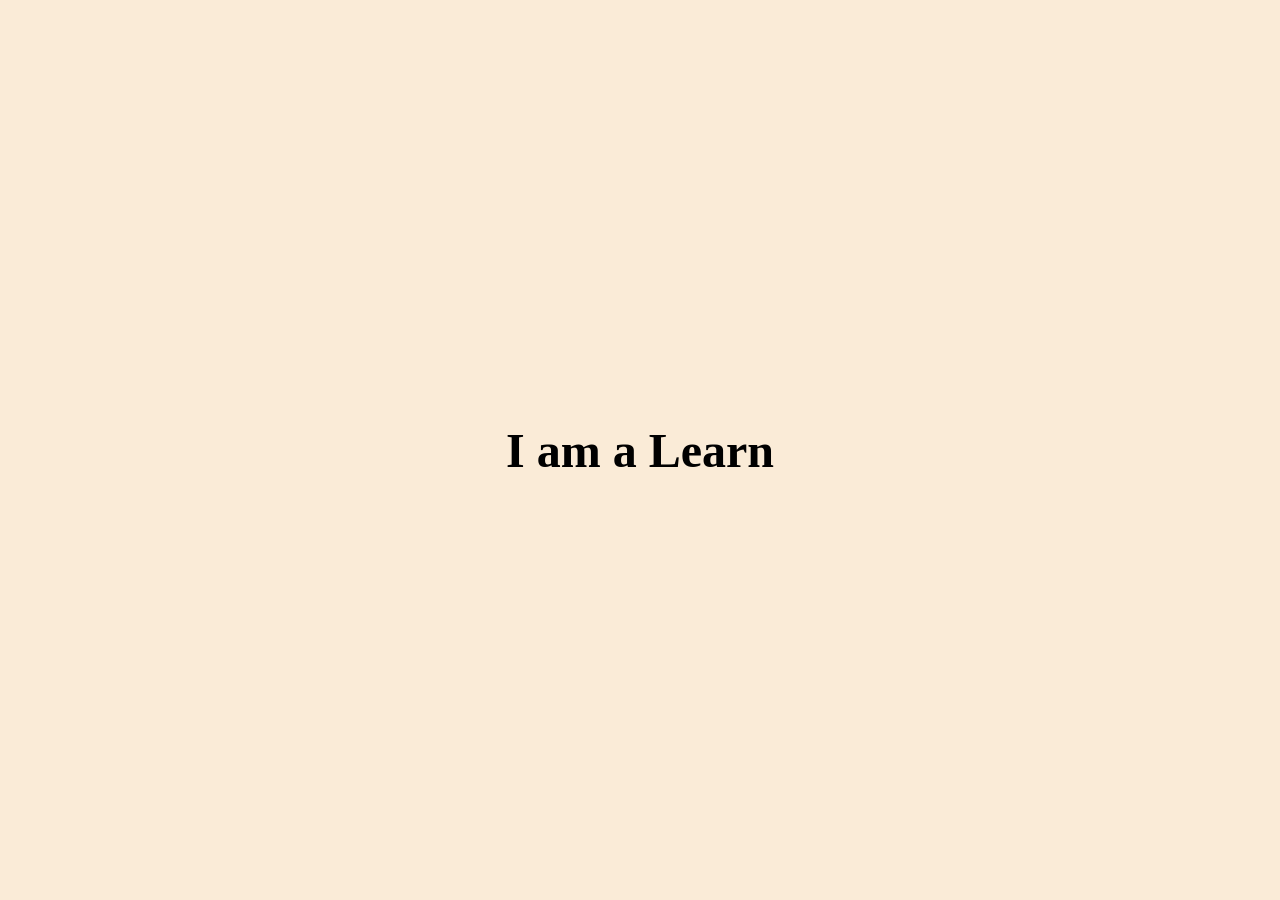
<file: Auto Text Effect/index.html>
<!DOCTYPE html>
<html lang="en">
<head>
    <meta charset="UTF-8">
    <meta name="viewport" content="width=device-width, initial-scale=1.0">
    <title>Auto Text Effect</title>
    <link rel="stylesheet" href="style.css">
</head>
<body>
    <div class="container">
        <h1></h1>
    </div>
    <script src="code.js"></script>
</body>
</html>
</file>
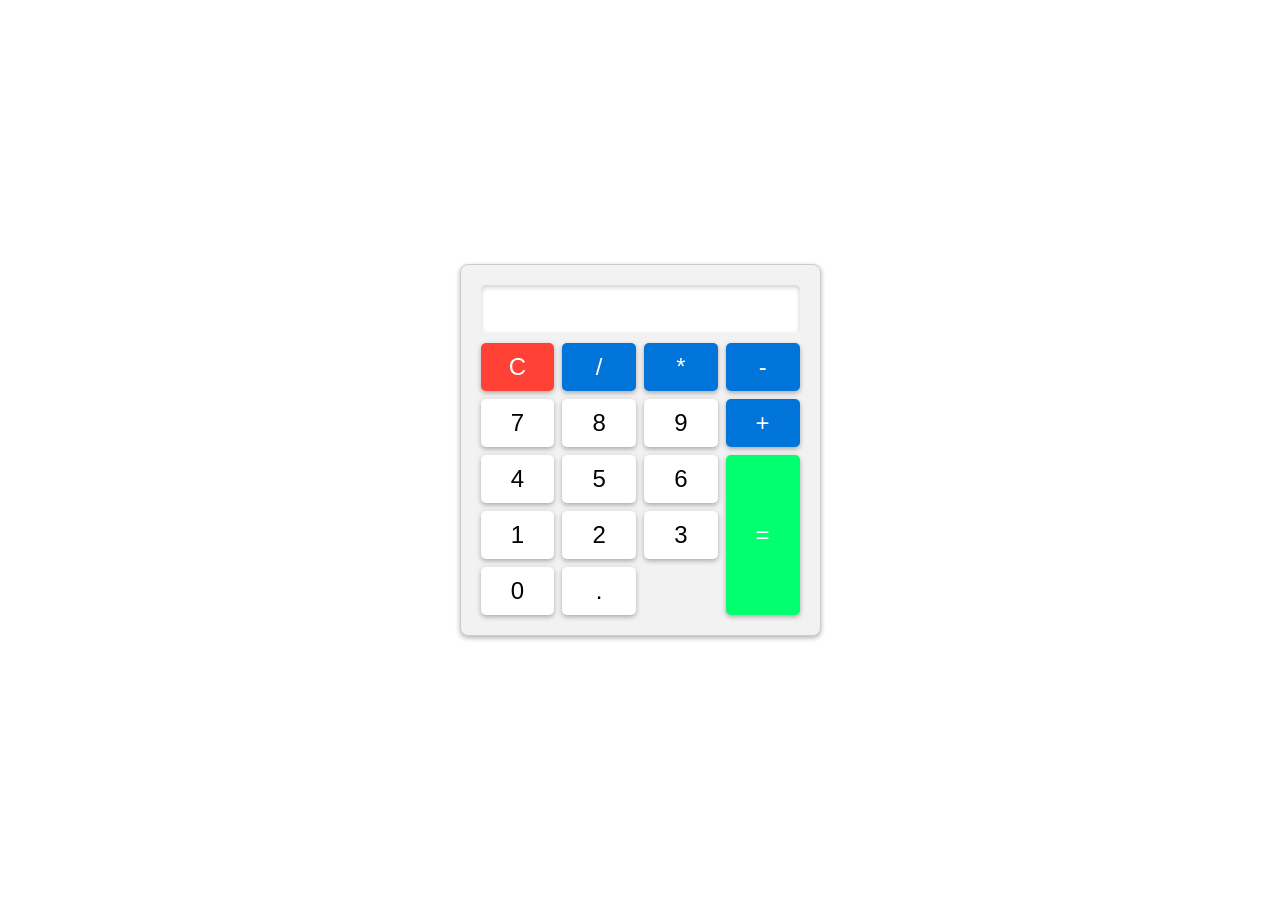
<file: calculator app/index.html>
<!DOCTYPE html>
<html lang="en">
<head>
    <meta charset="UTF-8">
    <meta name="viewport" content="width=device-width, initial-scale=1.0">
    <title>Basic Calculator</title>
    <link rel="stylesheet" href="style.css">
</head>
<body>
      <div class="calculator">
        <input type="text" id="display" readonly>
        <div class="buttons">
            <button class="clear">C</button>
            <button class="fun">/</button>
            <button class="fun">*</button>
            <button class="fun">-</button>
            <button class="digit">7</button>
            <button class="digit">8</button>
            <button class="digit">9</button>
            <button class="fun">+</button>
            <button class="digit">4</button>
            <button class="digit">5</button>
            <button class="digit">6</button>
            <button class="equal">=</button>
            <button class="digit">1</button>
            <button class="digit">2</button>
            <button class="digit">3</button>
            <button class="digit">0</button>
            <button class="decimal">.</button>
        </div>
      </div>

    <script src="code.js"></script>
</body>
</html>
</file>
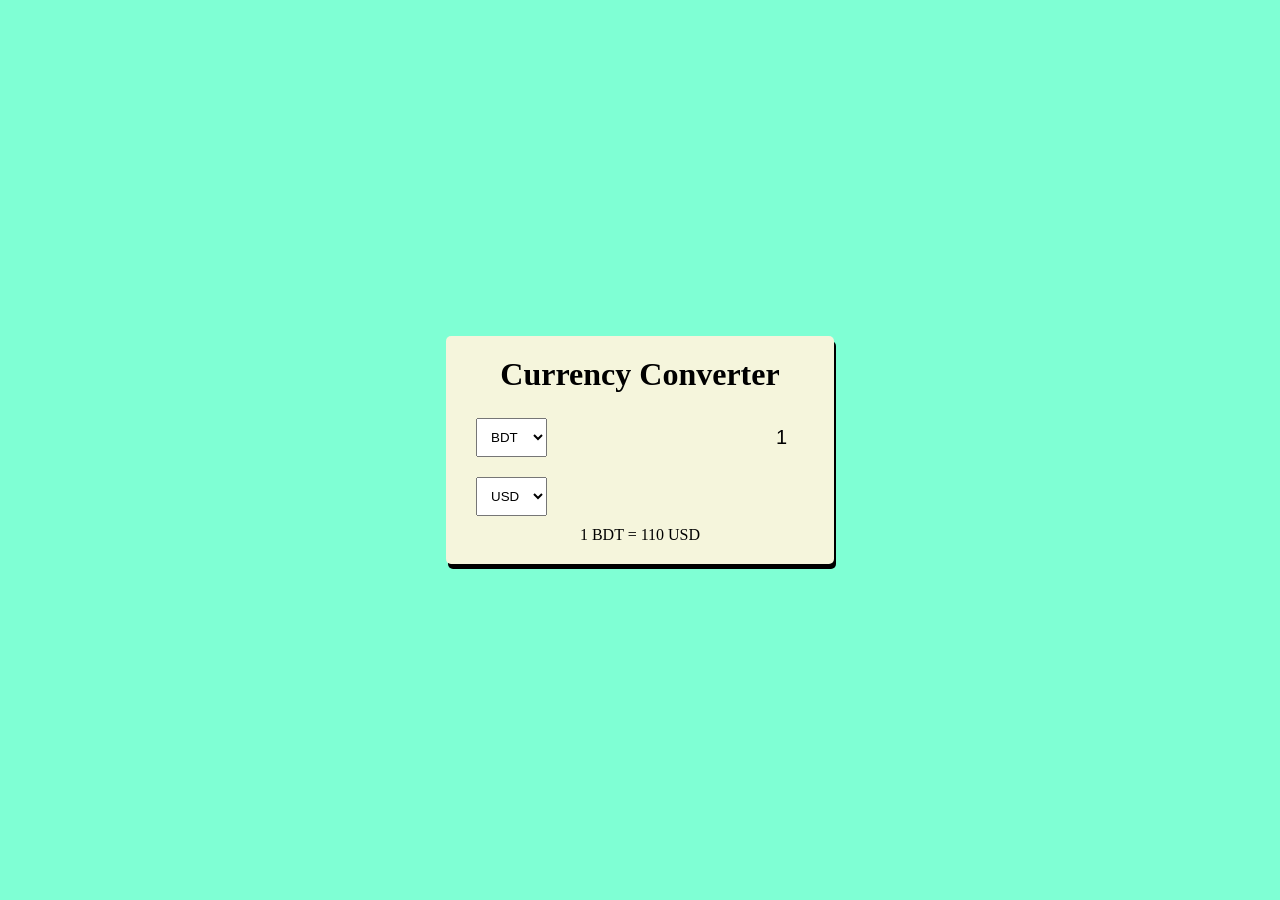
<file: currency converter/index.html>
<!DOCTYPE html>
<html lang="en">
<head>
    <meta charset="UTF-8">
    <meta name="viewport" content="width=device-width, initial-scale=1.0">
    <title>Currency Converter</title>
    <link rel="stylesheet" href="style.css">
</head>
<body>
    <div class="container">
        <h1>Currency Converter</h1>
    <div class="currecnt-converter">
        <select  id="first-currency">
            <option value="BDT" selected >BDT</option>
            <option value="USD">USD</option>
            <option value="INR">INR</option>
        </select>
        <input id="c-first" type="number" min="0" value="1">
    </div>
    <div class="currecnt-converter">
        <select  id="second-currency">
            <option value="BDT">BDT</option>
            <option value="USD" selected>USD</option>
            <option value="INR">INR</option>
        </select>
        <input id="c-second" type="number" disabled>
    </div>
    <p class="exchange-rate" id="exchange-rate">
        1 BDT = 110 USD
    </p>
    </div>
    <script src="code.js"></script>
</body>
</html>
</file>
<file: Auto Text Effect/style.css>
*{
    box-sizing: border-box;
    margin: 0;
}

body{
    display: flex;
    min-height: 100vh;
    background-color: antiquewhite;
    font-size: 24px;
    justify-content: center;
    align-items: center;
}
</file>
<file: calculator app/style.css>
*{
    box-sizing: border-box;
    margin: 0;
}
body {
    display: flex;
    justify-content: center;
    min-height: 100vh;
    align-items: center;
}
.calculator{
    background-color: #f2f2f2;
    max-width: 400px;
    padding: 20px;
    border: solid 1px #ccc;
    box-shadow: 0 2px 5px rgba(0,0,0,0.3);
    border-radius: 8px;
   
}

#display{
    width: 100%;
    padding: 10px;
    border: none;
    box-shadow: 0 2px 5px rgba(0,0,0,0.2) inset ;
    font-size: 24px;
    border-radius: 5px;
}
.buttons{
    display: grid;
    grid-template-columns: repeat(4, 1fr);
    gap:8px;
    margin-top: 10px;
}

button{
    padding: 10px;
    font-size: 24px;
    border: none;
    box-shadow: 0 2px 5px rgba(0,0,0,0.3);
    cursor: pointer;
    border-radius: 5px;
    transition: background-color 0.3s ease-in;
}

button:hover{
    background-color: #ddd;
}

.clear{
    background-color: #ff4136;
    color: #fff;
}

.digit,.decimal{
    background-color: #fff;
}
.fun {
    background-color: #0074d9;
    color: #fff;
}
.equal{
    background-color: #01ff70;
    grid-row: span 3;
    color: #fff;
}
</file>
<file: currency converter/style.css>
*{
    box-sizing: border-box;
    margin: 0;
}
body{
    display: flex;
    min-height: 100vh;
    padding: 0;
    margin: 0;
    align-items: center;
    justify-content: center;
    background-color: aquamarine;
}
.container{
    background-color:beige;
    border-radius: 5px;
    padding: 20px;
    box-shadow: 2px 5px ;
    text-align: center;
    
}
h1{
    margin-bottom: 15px;
}

.currecnt-converter{
    display:flex;
    justify-content: space-between;
    padding: 10px;
}

.currecnt-converter select{
    padding: 10px;
}
.currecnt-converter input{
    border: none;
    background: transparent;
    font-size: 20px;
    text-align: right;
}

select:focus, input:focus{
    outline: 0;
}
</file>
